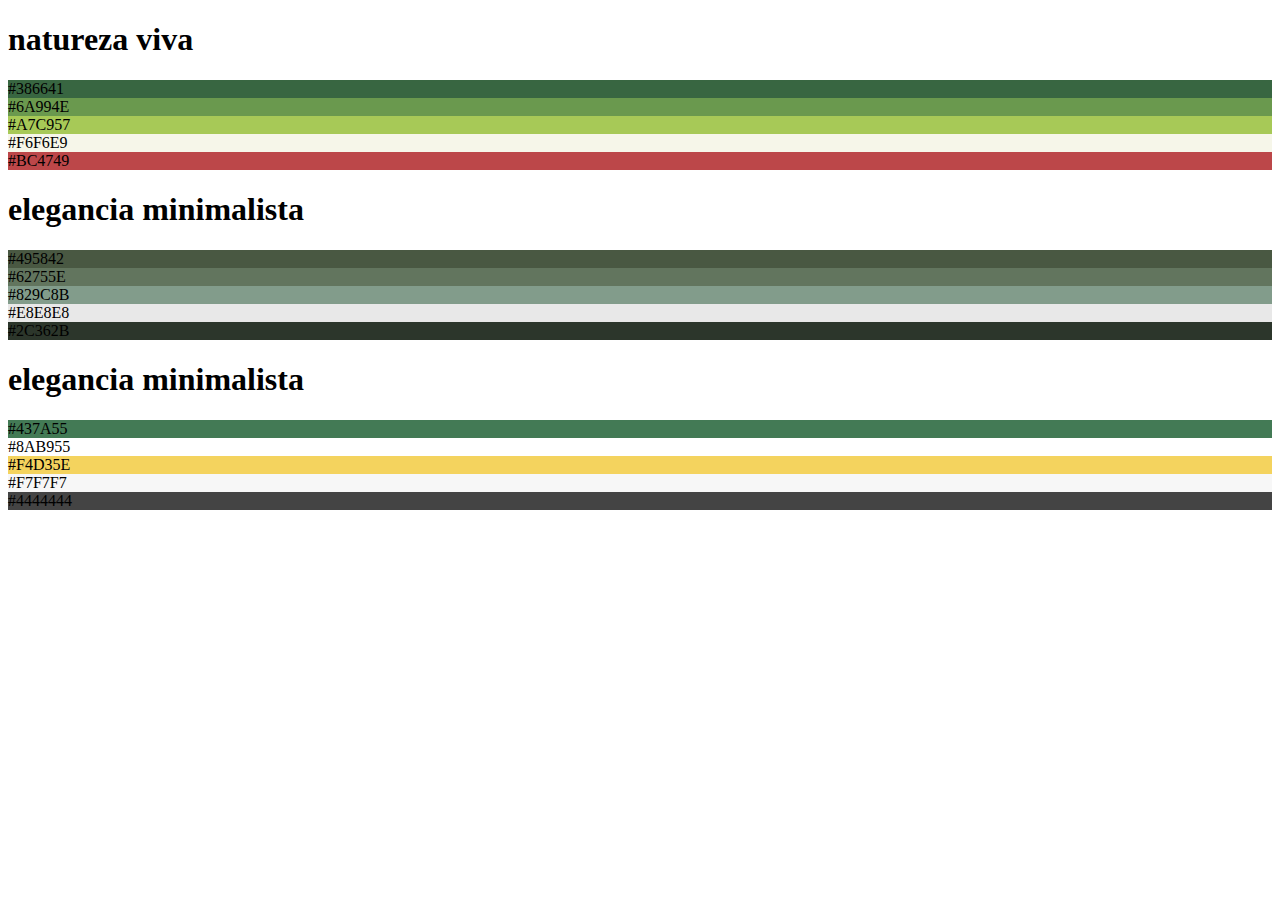
<file: cores.html>
<!DOCTYPE html>
<html lang="en">
<head>
    <meta charset="UTF-8">
    <meta name="viewport" content="width=device-width, initial-scale=1.0">
    <title>Document</title>
</head>
<style>
    #cor_1{background-color: #386641;}
    #cor_2{background-color: #6A994E;}
    #cor_destaque{background-color:#A7C957;}
    #cor_neutra{background-color: #F6F6E9; }
    #cor_escura{background-color:#BC4749;}

    #Verde_Principal{background-color: #495842;}
    #Verde_Secundario{background-color: #62755E;}
    #Destaque{background-color:#829C8B;}
    #Neutra{background-color: #E8E8E8; }
    #Escura{background-color:#2C362B;}

    #Principal{background-color: #437A55;}
    #Secundario{background-color: #8AB955;}
    #staque{background-color:#F4D35E;}
    #eutra{background-color: #F7F7F7; }
    #cura{background-color: #444444;}

</style>
<body>
    <section><h1>natureza viva</h1>
    <div id="cor_1">#386641</div>
    <div id="cor_2">#6A994E</div>
    <div id="cor_destaque">#A7C957</div>
    <div id="cor_neutra">#F6F6E9</div>
    <div id="cor_escura">#BC4749</div>
    </section>
    <section><h1>elegancia minimalista</h1>
    <div id="Verde_Principal">#495842</div>
    <div id="Verde_Secundario">#62755E</div>
    <div id="Destaque">#829C8B</div>
    <div id="Neutra">#E8E8E8</div>
    <div id="Escura">#2C362B</div>
    </section>
    <section><h1>elegancia minimalista</h1>
    <div id="Principal">#437A55</div>
    <div id="Secundário">#8AB955</div>
    <div id="staque">#F4D35E</div>
    <div id="eutra">#F7F7F7</div>
    <div id="cura">#4444444</div>
    </section>
</body>
</html>
</file>
